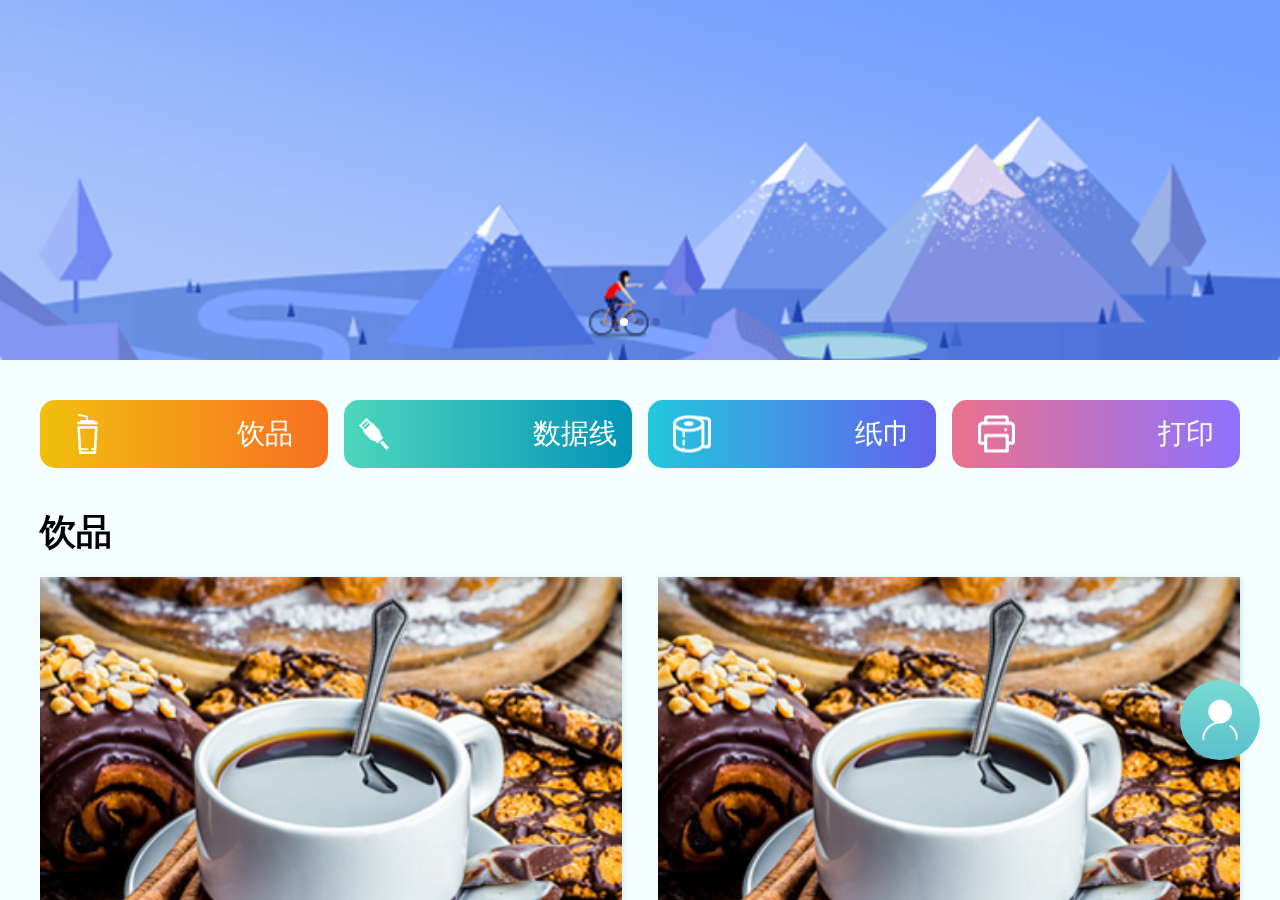
<file: index.html>
<!doctype html>
<html lang="en">
<head>
    <meta charset="UTF-8">
    <title>街柜</title>
    <meta name="viewport" content="width=device-width, initial-scale=0.5, user-scalable=no">
    <meta http-equiv="Cache-Control" content="no-cache, no-store, must-revalidate" />
    <meta http-equiv="Pragma" content="no-cache" />
    <meta http-equiv="Expires" content="0" />
    <meta name="description" content="Write an awesome description for your new site here. You can edit this line in _config.yml. It will appear in your document head meta (for Google search results) and in your feed.xml site description.
">
    <link rel="stylesheet" href="css/swiper-4.2.2.min.css">
    <link rel="stylesheet" href="css/index.css">
    <script src="js/swiper-4.2.2.min.js"></script>
    <script src="js/jquery.min.js"></script>
    <script src="js/public.js"></script>
    <script src="js/index.js"></script>
</head>
<body>
<div class="container">
    <div class="header_con">
        <!--banner_con--开始-->
        <div class="banner_con">
            <!-- Swiper -->
            <div class="swiper-container">
                <div class="swiper-wrapper">
                    <div class="swiper-slide"><img src="img/banner_01.png" alt=""></div>
                    <div class="swiper-slide"><img src="img/banner_01.png" alt=""></div>
                    <div class="swiper-slide"><img src="img/banner_01.png" alt=""></div>
                </div>
                <!-- Add Pagination -->
                <div class="swiper-pagination"></div>
            </div>
        </div>
        <!--banner_con--结束-->
        <!--list-nav-con--开始-->
        <ul class="list_nav_con">
            <a href="#products"  class="list_one">
                <li>
                    <div  class="nav_icon nav_icon_one">
                       <p>饮品</p>
                    </div>
                </li>
            </a>

            <a href="#datas"  class="list_two">
                <li>
                    <div class="nav_icon nav_icon_two" >
                        <p>数据线</p>
                    </div>
                </li>
            </a>

            <a href="javascript:;"  class="list_three">
                <li>
                    <div  class="nav_icon nav_icon_three">
                        <p>纸巾</p>
                    </div>
                </li>
            </a>

            <a href="photo.html"  class="list_four">
                <li>
                    <div  class="nav_icon nav_icon_four">
                        <p>打印</p>
                    </div>
                </li>
            </a>
        </ul>
        <!--list-nav-con--结束-->
    </div>


    <!--list--开始-->
    <div class="list_con">
        <div class="list_item">
            <!--list-products--开始-->
            <div class="products_con">
                <!--饮品--开始-->
                <div id="products">
                    <p class="title">饮品</p>
                    <ul class="products_list" id="products_list">
                    </ul>
                </div>

                <div id="datas">
                    <p class="title">数据线</p>
                    <ul class="products_list" id="data_line"></ul>
                </div>
            </div>
            <!--list-products--结束-->
        </div>
    </div>
    <!--list--结束-->

    <!--footer--开始-->
    <div class="footer_con">
        <div class="footer">
            <div class="footer_left">
                <div class="cart_icon">
                    <div class="cart_icon_number"><span>0</span></div>
                </div>
                <div class="cart_title_con">
                    <span>共计消费 :</span>
                    <span class="cart_title_con_price"><b>￥</b><span>0.00</span></span>
                </div>
            </div>
            <div class="footer_right">
                <div class="footer_pay">去支付</div>
            </div>
        </div>
    </div>
    <!--footer--结束-->

    <!--个人中心--开始-->
    <a href="userInfo.html"><div class="per_icon"></div></a>
    <!--个人中心--结束-->
</div>
</body>
<!-- Initialize Swiper -->
<script>
    var swiper = new Swiper('.swiper-container', {
        pagination: {
            el: '.swiper-pagination',
        },
    });
    var height = $('body').height();
    var headerH = $('.header_con').height();
    var footerH = $('.footer_con').height();
    var H = height-headerH-footerH;
    $('.list_con').css({'height':H,'marginTop':headerH})

</script>
</html>
</file>
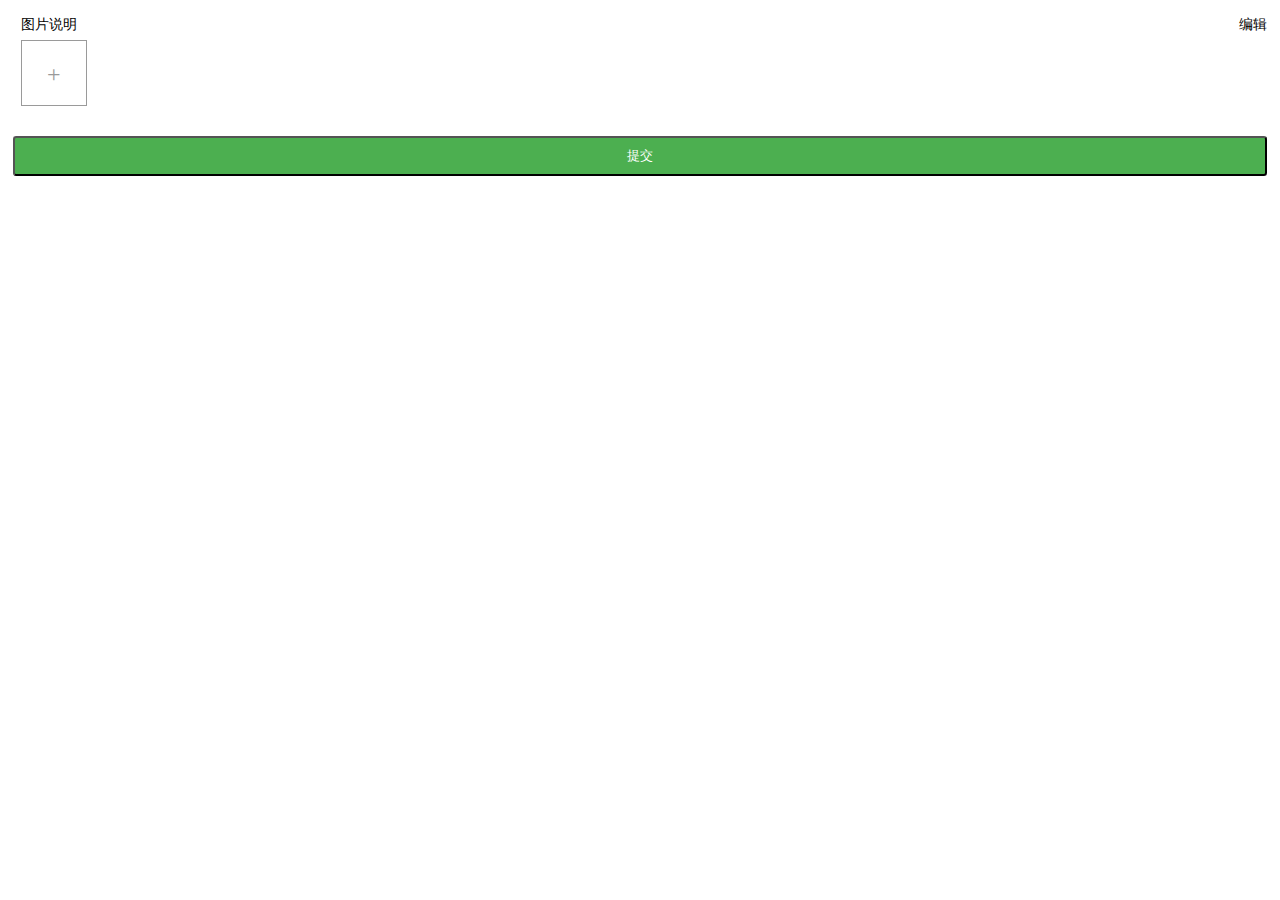
<file: bb.html>
<!doctype html>
<html lang="en">
<head>
    <meta charset="UTF-8">
    <title>Document</title>
    <script src="js/jquery.min.js"></script>
    <style>
        *{
            margin:0;
            padding:0;

        }
        #ad{
            width:98%;background:#fff;margin:0 auto;margin-top:0.5rem;
        }
        .request_title{
            width:100%;
            height:2rem;
            line-height: 2rem;

            font-size:0.9rem;
            padding-left:0.5rem;
        }
        .request_select2{
            width:98%;
            min-height:5rem;
            margin:0 auto;
            margin-left:0.5rem;
        }
        #pink {
            width: 100%;
            height: 4rem;
        }


        .request_select2 #pink .dd{
            width:4rem;
            height:4rem;
            background:#fff;
            color:#9a9a9a;
            border:0.1rem solid #9a9a9a;
            float:left;
            position:relative;
            z-index:3;

        }

        .request_select2 #pink .dd input {
            position:relative;
            opacity: 0;
            display: block;
            height: 100%;
            width: 100%;
            z-index:998;
        }
        .request_select2 #pink .dd span{
            /* float:left;
           margin-top:-2.7rem;
            margin-left:1.4rem;*/
            text-align:center;
            width:1.5rem;
            height:1.5rem;

            font-size:1.5rem;
            margin:auto;
            position:absolute;
            top:0;
            left:0;
            bottom:0;
            right:0;
            z-index:5;
        }
        .request_select2  .yy{
            display:inline-table;
            width:4rem;
            height:4rem;
            float:left;
        }
        .request_btn{
            display:block;
            width:98%;
            height:2.5rem;
            background:#4caf50;
            margin:0 auto;
            border-radius:0.2rem;
            margin-top:1rem;
            color:#fff;
        }
        .hidden{
            display:none;
        }
        .show{
            display:inline-block;
        }
        #dd{
            float:right;height:2rem;width:20%;background:#fff;text-align:right;padding-right:0.5rem;
        }
        #over{
            float:right;height:2rem;width:20%;background:#ff586e;;color:#fff;text-align:center;
        }
        .cel{
            display:none;z-index:988;height:4rem;width:4rem;background: rgba(14, 14, 14, 0.85);margin:0;padding:0;line-height:4rem;text-align:center;color: #fff;position:relative;top:0;
        }
        .cel1{
            display:block;z-index:988;height:4rem;width:4rem;background: rgba(14, 14, 14, 0.85);margin:0;padding:0;line-height:4rem;text-align:center;color: #fff;position:relative;top:0;
        }
        .ch{
            display:inline-block;transform:rotate(45deg);font-size:1.4rem;/*;height:1.4rem;line-height: 1.4rem;width:1.4rem;background:red;*/margin:auto;position:absolute;top:0;left:0;bottom: 0;right:0;text-align: center;border-radius: 50%;padding-left:-0.5rem;
        }
        .ci{
            margin-right:0.5rem;z-index:888;float:left;
        }
    </style>
</head>
<body>
<div id="ad">
    <div class="request_title"><span style="float:left;height:2rem;width:40%">图片说明</span><span class="show" id="dd">编辑</span><span id="over" class="hidden">完成</span></div>
    <div class="request_select2" id="ss">
        <div id="pink">
            <div class="dd"><input type="file" name="file1" id="ad_doc1" accept="image/*" onchange="cnm(this)"><span>+</span></div>
        </div>
    </div>
</div>
<button type="submit" class="request_btn" style="width:98%">提交</button></form>
</body>
<script>
    mui.previewImage();

    document.getElementById("dd").onclick=function(){
        var tt=document.getElementsByClassName("yy");
        if(tt.length>0){

            var a1=document.getElementById("pink");
            var a2=a1.getElementsByClassName("yy");

            for( var i=0;i<a2.length;i++){
                a2[i].getElementsByTagName("div")[0].className="cel1";

            }
            document.getElementById("dd").className="hidden";
            document.getElementById("over").className="show";
            document.getElementsByClassName("dd")[0].className="dd hidden";
        };


        document.getElementById("over").onclick=function() {

            var a1 = document.getElementById("pink");
            var a2 = a1.getElementsByClassName("yy");

            for (var i = 0; i < a2.length; i++) {
                a2[i].getElementsByTagName("div")[0].className = "cel";

            }
            document.getElementById("dd").className = "show";
            document.getElementById("over").className = "hidden";

            document.getElementsByClassName("dd")[0].className = "dd";
        }


    };




    function removeOption(obj){
        obj.parentNode.parentNode.previousElementSibling.remove();//previousElementSibling是获取上一个兄弟结点
        obj.parentNode.parentNode.remove();

    }
    function cnm(obj){
        var ab=document.getElementById("pink");
        var cd=ab.getElementsByClassName("yy");
        if(cd.length<3){
            var a1=obj.getAttribute("name");
            var a2=a1.substr(a1.length-1,1);//获取名字的最后一位字符，（start，）
            var a3=parseInt(a2);//将字符串转换成数字类型
            obj.parentNode.className="hidden";
            var a4=a3+1;
            var ad_doc="ad_doc"+a4;
            var file="file"+a4;
            var old_doc="ad_doc"+a3;
            var ad_img="ad_img"+a3;
            var para=document.createElement("div");
            para.className="dd";
            para.innerHTML="<input  type='file' name='"+file+"' id='"+ad_doc+"'  accept='image/*' onchange='cnm(this)' /><span >+</span>";
            obj.parentNode.parentNode.appendChild(para);
            var para2=document.createElement("div");
            para2.className="yy";
            para2.innerHTML=" <img class='hidden ci'  id='"+ad_img+"' src='./images/5.jpg' width='64' height='64'  style='margin-right:0.5rem' data-preview-src='' data-preview-group='1'/><div class='hidden cel' ><span class='ch'  onclick='removeOption(this)' >+</span></div></div>";

            document.getElementById("pink").insertBefore(para2,document.getElementById("pink").lastChild);
            setImagePreview(old_doc,ad_img,'64','64');
        }else{
            alert("只能上傳三張圖片！");
        }
    }
    //下面用于图片上传预览功能
    function setImagePreview(doc,preview,width,height) {
        //input
        var docObj = document.getElementById(doc);
        //img
        var imgObjPreview = document.getElementById(preview);
        //div
        var divs = document.getElementById("localImag");
        if (docObj.files && docObj.files[0]) {
            //火狐下，直接设img属性
            imgObjPreview.style.display = 'block';
            imgObjPreview.style.width = width+'px';
            imgObjPreview.style.height = height+'px';
            //imgObjPreview.src = docObj.files[0].getAsDataURL();
            //火狐7以上版本不能用上面的getAsDataURL()方式获取，需要一下方式
            imgObjPreview.src = window.URL.createObjectURL(docObj.files[0]);
            imgObjPreview.className="";
            imgObjPreview.className="show ci";
        } else {
            //IE下，使用滤镜
            docObj.select();
            var imgSrc = document.selection.createRange().text;
            var localImagId = document.getElementById("localImag");
            //必须设置初始大小
            localImagId.style.width = width+"px";
            localImagId.style.height = height+"px";
            //图片异常的捕捉，防止用户修改后缀来伪造图片
            try {
                localImagId.style.filter = "progid:DXImageTransform.Microsoft.AlphaImageLoader(sizingMethod=scale)";
                localImagId.filters.item("DXImageTransform.Microsoft.AlphaImageLoader").src = imgSrc;
            } catch(e) {
                alert("您上传的图片格式不正确，请重新选择!");
                return false;
            }
            imgObjPreview.style.display = 'none';
            document.selection.empty();
        }
        return true;
    }
</script>
</html>
</file>
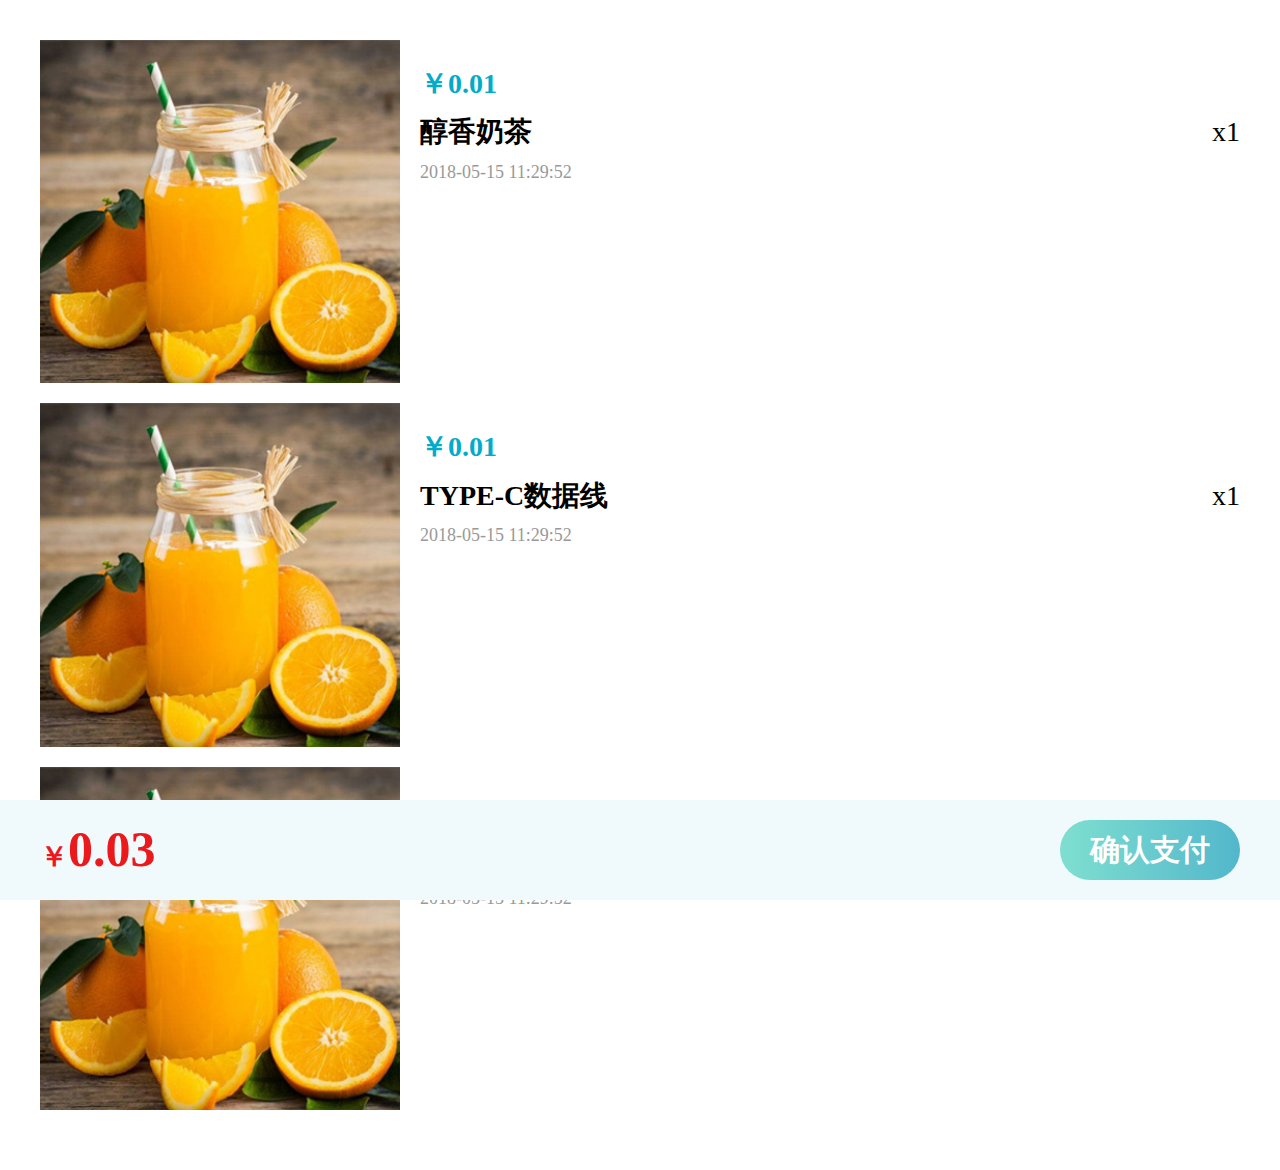
<file: goodList.html>
<!doctype html>
<html lang="en">
<head>
    <meta charset="UTF-8">
    <title>确认支付</title>
    <meta name="viewport" content="width=device-width, initial-scale=0.5, user-scalable=no">
    <link rel="stylesheet" href="css/goodList.css">
    <script src="js/jquery.min.js"></script>
    <script src="js/public.js"></script>
    <script src="js/goodList.js"></script>
</head>
<body>
<!--goodList_con--开始-->
<div class="goodList_con"></div>
<!--goodList_con--结束-->
<!--goodList_footer--开始-->
<ul class="goodList_footer">
    <li class="total_price"><b>￥</b><span></span></li>
    <li class="goodList_btn">确认支付</li>
</ul>
<!--goodList_footer--结束-->
</body>
</html>
</file>
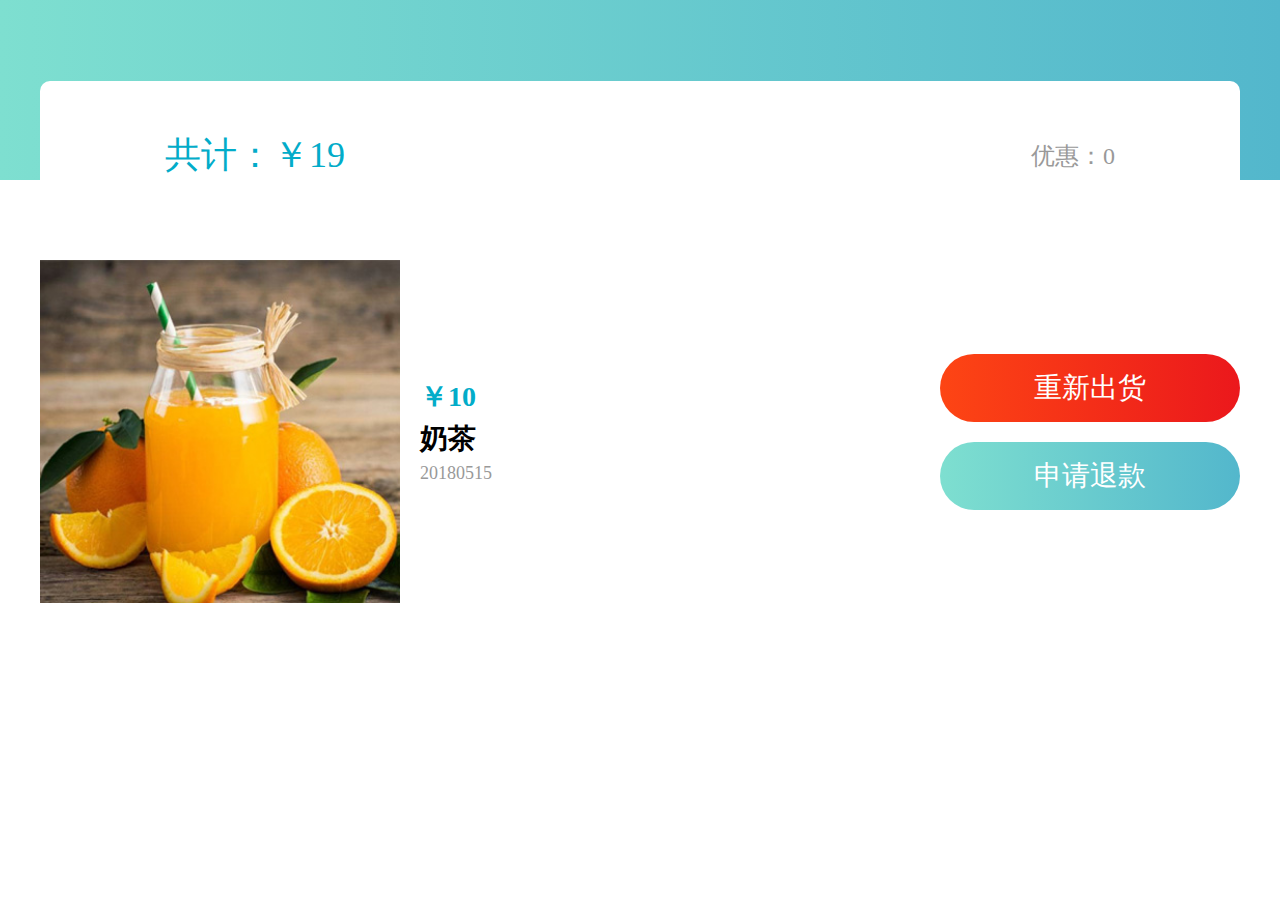
<file: orderDetail.html>
<!doctype html>
<html lang="en">
<head>
    <meta charset="UTF-8">
    <title>确认支付</title>
    <meta name="viewport" content="width=device-width, initial-scale=0.5, user-scalable=no">
    <link rel="stylesheet" href="css/orderDetail.css">
    <script src="js/jquery.min.js"></script>
    <script src="js/public.js"></script>
    <script src="js/orderDetail.js"></script>
</head>
<body>
<!--orderDetail_banner--开始-->
<div class="orderDetail_banner">
     <div class="total_price">
         <div class="total_price_con">
             <div class="total">
                 共计：￥<span>19</span>
             </div>
             <div class="discount">
                 优惠：<span>0</span>
             </div>
         </div>
     </div>
</div>
<!--orderDetail_banner--结束-->

<!--orderDetail_con--开始-->
<div class="orderDetail_con">
    <ul>
        <li class="orderDetail_img">
            <img src="img/orange_juice.jpg" alt="">
        </li>
        <li class="orderDetail_details">
            <p class="orderDetail_pirce">￥10</p>
            <p class="orderDetail_title">奶茶</p>
            <p class="orderDetail_time">20180515</p>
        </li>
        <!--<li class="orderDetail_state">
            正在制作中
        </li>-->
        <li class="orderDetaile_btn">
            <p class="again">重新出货</p>
            <p class="refund">申请退款</p>
            <!--<a href="javascript:;">重新出货</a>
            <a href="javascript:;">申请退款</a>-->
        </li>
    </ul>
</div>
<!--orderDetail_con--结束-->
</body>
</html>
</file>
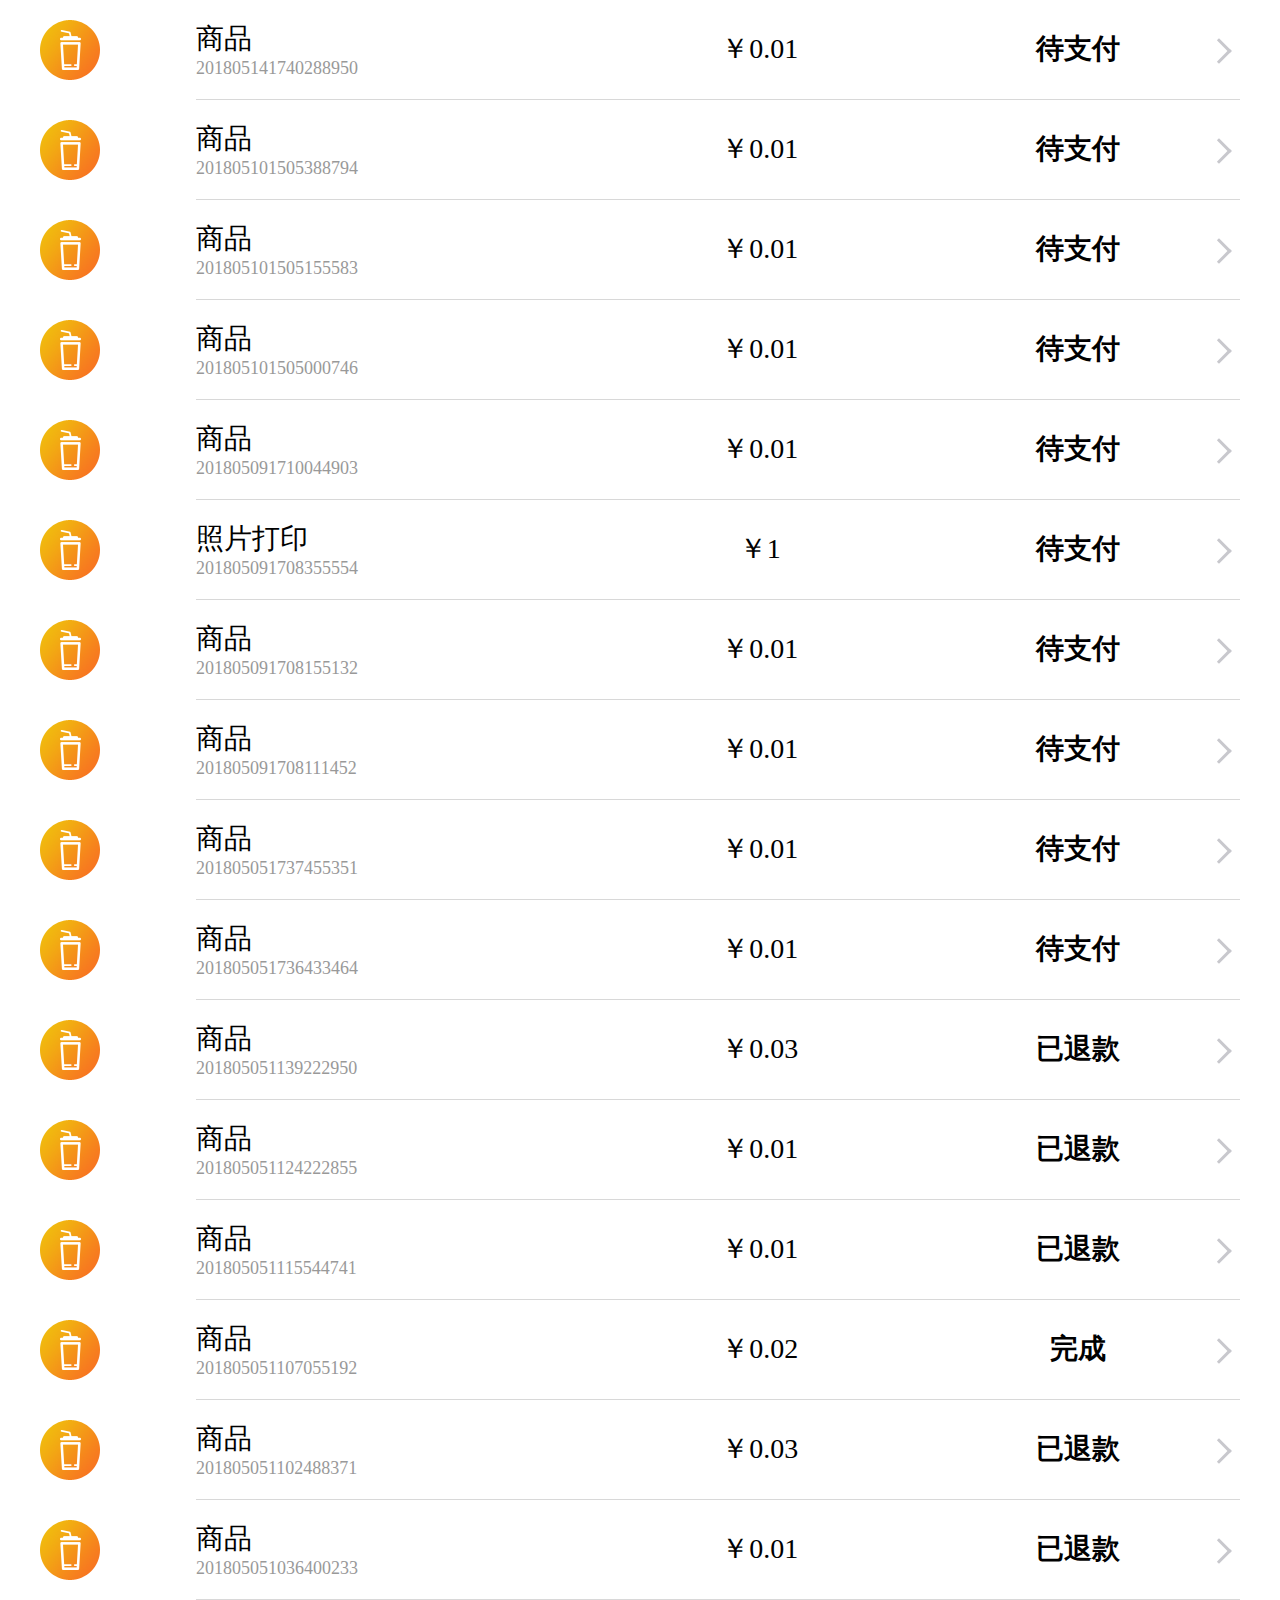
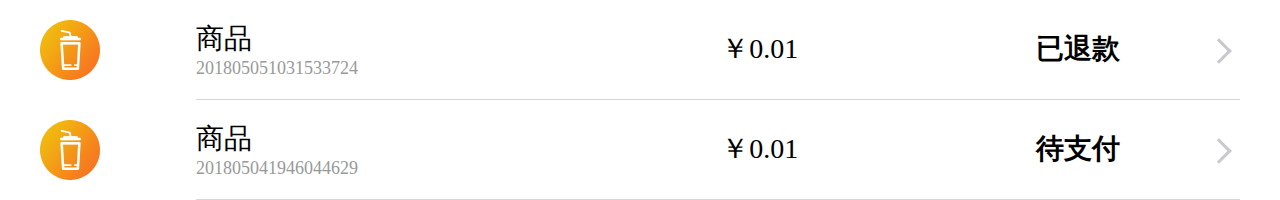
<file: orderList.html>
<!doctype html>
<html lang="en">
<head>
    <meta charset="UTF-8">
    <title>我的订单</title>
    <meta name="viewport" content="width=device-width, initial-scale=0.5, user-scalable=no">
    <link rel="stylesheet" href="css/orderList.css">
    <script src="js/jquery.min.js"></script>
    <script src="js/public.js"></script>
    <script src="js/orderList.js"></script>
</head>
<body>
<div class="orderList">

</div>
</body>
</html>
</file>
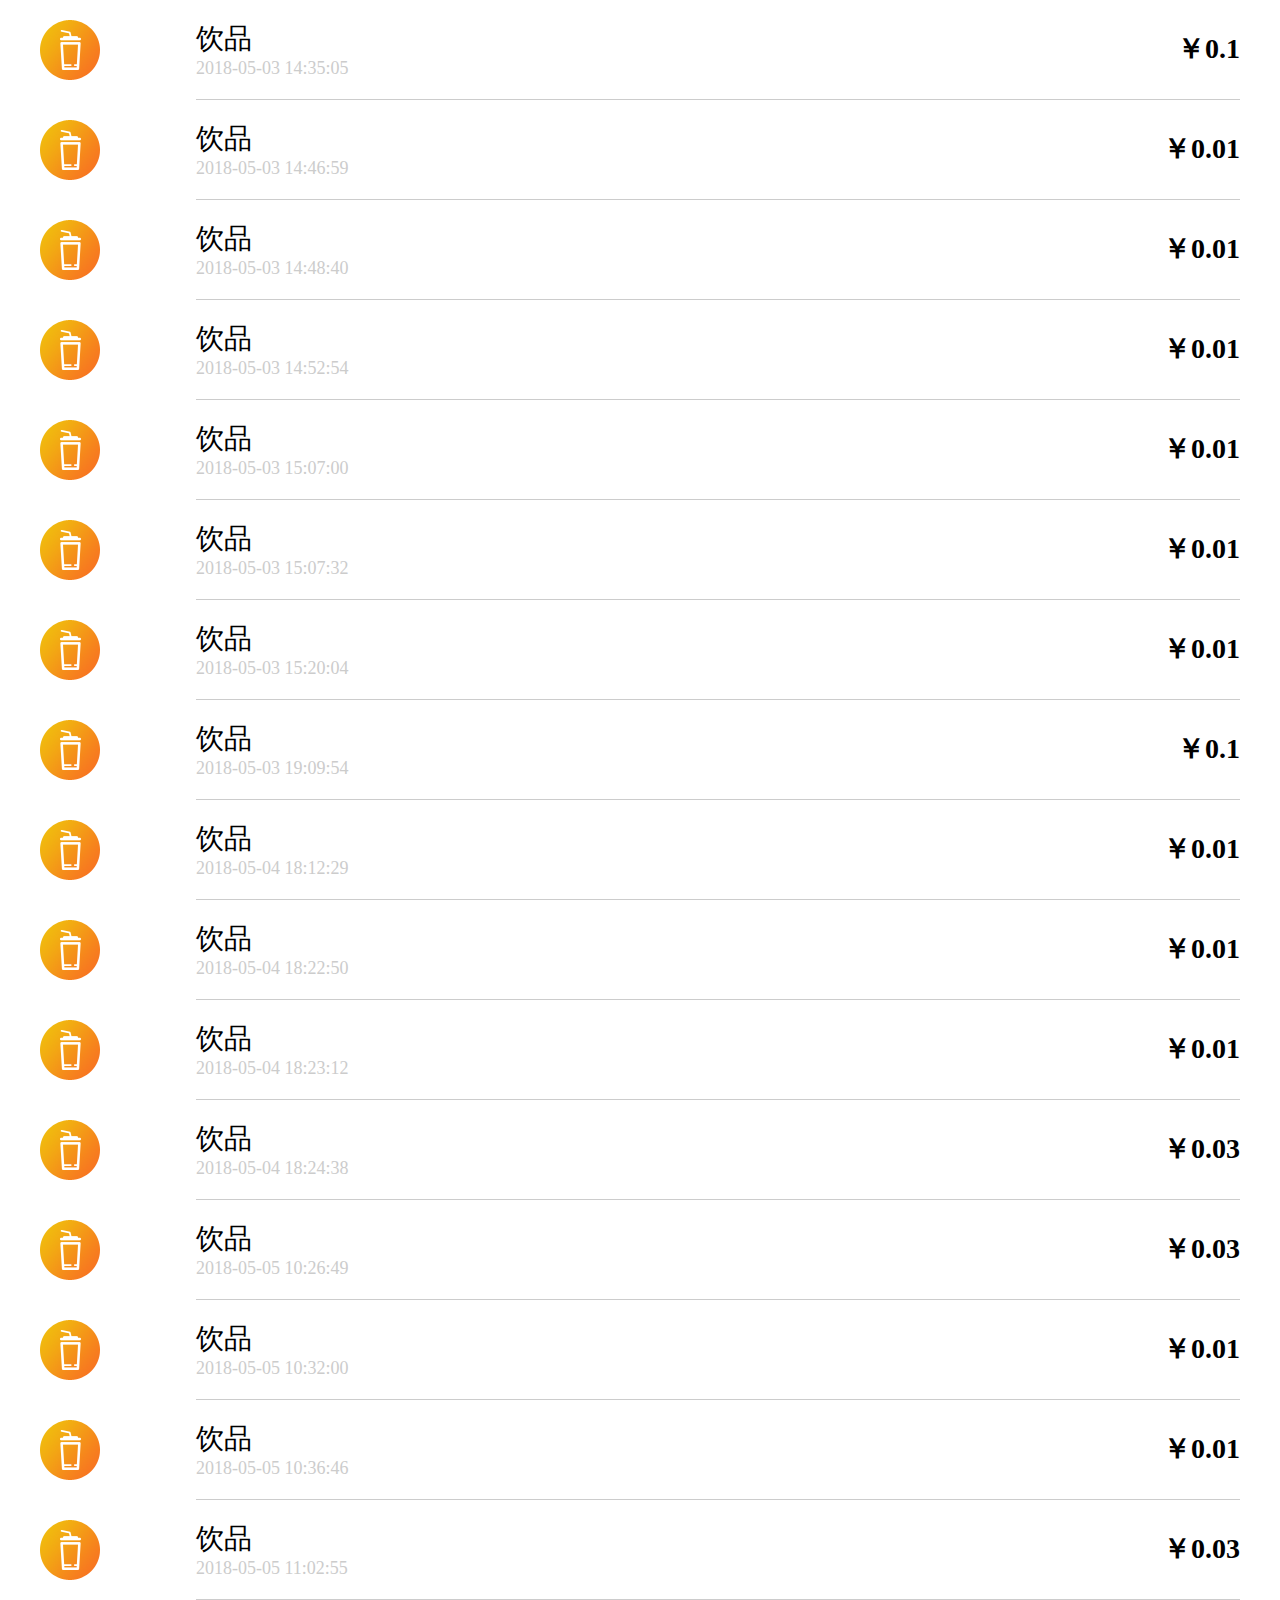
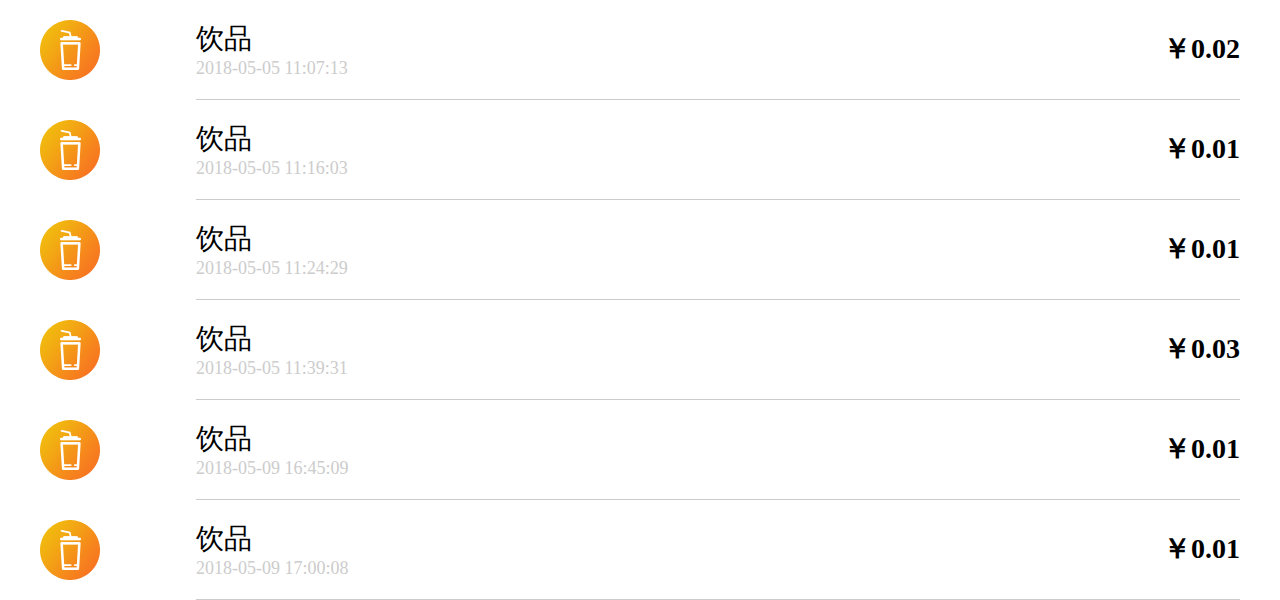
<file: wallet.html>
<!doctype html>
<html lang="en">
<head>
    <meta charset="UTF-8">
    <title>我的钱包</title>
    <meta name="viewport" content="width=device-width, initial-scale=0.5, user-scalable=no">
    <link rel="stylesheet" href="css/wallet.css">
    <script src="js/jquery.min.js"></script>
    <script src="js/public.js"></script>
    <script src="js/wallet.js"></script>
</head>
<body>
<div class="orderList">

</div>
</body>
</html>
</file>
<file: css/index.css>
body,html,p,a,input,form,h1,h2,h3,h4,h5,h6,ul,li,dl,dd,dt{
    margin:0;
    padding:0;
}
ul,li{
    list-style: none;
}
*{
    box-sizing: border-box;
}
body,html{
    height:100%;
    background: #f4fdff;

}
.container{
    width:100%;
}

.header_con{
    width:100%;
    position:fixed;
    top:0;
    z-index: 999;
}
/*banner_con--开始*/
/*Demo styles*/
.banner_con{
     position: relative;
     height: 100%;
 }
.banner_con img{
    width:100%;
}
.swiper-container {
    width: 100%;
    height: 100%;
}
.swiper-slide {
    text-align: center;
    font-size: 18px;
    background: #fff;
    /* Center slide text vertically */
    display: -webkit-box;
    display: -ms-flexbox;
    display: -webkit-flex;
    display: flex;
    -webkit-box-pack: center;
    -ms-flex-pack: center;
    -webkit-justify-content: center;
    justify-content: center;
    -webkit-box-align: center;
    -ms-flex-align: center;
    -webkit-align-items: center;
    align-items: center;
}
.swiper-pagination-bullet-active{
    background: #fff;
}
/*banner_con--结束*/

/*list-nav-con--开始*/
.list_con{
    padding:0 0.4rem 1rem 0.4rem;
    overflow: scroll;
    position: fixed;
    width:100%;
}
.list_item{
    width:100%;
}
.list_nav_con{
    font-size:0;
    padding:0.4rem;
}
.list_nav_con a{
    display: inline-block;
    vertical-align: top;
    width:24%;
    font-size:28px;
    margin-right:1.33%;
    color:#fff;
    border-radius: 15px;
    text-decoration: none;
}
.list_nav_con a:last-child{
    margin-right:0;
}
.nav_icon{
    position:relative;
}
.nav_icon p{
    text-align: right;
}
.nav_icon:before{
    content:'';
    position:absolute;
    top:50%;
    left:0;
    transform: translateY(-50%);
}
.nav_icon_one:before{
    background: url(../img/icon_1.png) no-repeat center center;
    background-size:contain;
    width:24px;
    height:40px;
}
.nav_icon_two:before{
    background: url(../img/icon_2.png) no-repeat center center;
    background-size:contain;
    width:30px;
    height:32px;
}
.nav_icon_three:before{
    background: url(../img/icon_3.png) no-repeat center center;
    background-size:contain;
    width:38px;
    height:37px;
}
.nav_icon_four:before{
    background: url(../img/icon_4.png) no-repeat center center;
    background-size:contain;
    width:37px;
    height:37px;
}
.list_one{
    padding:0.15rem 0.35rem;
    background: -webkit-linear-gradient(to right,#f0bf0d,#f87022);
    -weibkit-background: -o-linear-gradient(to right,#f0bf0d,#f87022);
    -weibkit-background: -moz-linear-gradient(to right,#f0bf0d,#f87022);
    background: linear-gradient(to right,#f0bf0d,#f87022);
}
.list_two{
    padding:0.15rem 0.15rem;
    background: -webkit-linear-gradient(to right,#4dd7bd,#0494b6);
    -weibkit-background: -o-linear-gradient(to right,#4dd7bd,#0494b6);
    -weibkit-background: -moz-linear-gradient(to right,#4dd7bd,#0494b6);
    background: linear-gradient(to right,#4dd7bd,#0494b6);
}
.list_three{
    padding:0.15rem 0.25rem;
    background: -webkit-linear-gradient(to right,#22c7dd,#6461ec);
    -weibkit-background: -o-linear-gradient(to right,#22c7dd,#6461ec);
    -weibkit-background: -moz-linear-gradient(to right,#22c7dd,#6461ec);
    background: linear-gradient(to right,#22c7dd,#6461ec);
}
.list_four{
    padding:0.15rem 0.26rem;
    background: -webkit-linear-gradient(to right,#ec718d,#8d72ff);
    -weibkit-background: -o-linear-gradient(to right,#ec718d,#8d72ff);
    -weibkit-background: -moz-linear-gradient(to right,#ec718d,#8d72ff);
    background: linear-gradient(to right,#ec718d,#8d72ff);
}
/*list-nav-con--结束*/

/*list-products--开始*/
/*.products_con{
    font-size:36px;
    font-weight:700;
}*/
.title{
    font-size:36px;
    font-weight: bold;
    margin-bottom:0.2rem;
}
.products_list{
    font-size:0;
}
.products_list li{
    display: inline-block;
    vertical-align: top;
    width:48.5%;
    font-size:28px;
    margin-right:3%;
    padding-bottom:0.27rem;
    margin-bottom:3%;
    background: #fff;
    overflow: hidden;
    box-shadow:2px 0 4px rgba(2,172,201,0.15);
}
.products_list li div{
    overflow: hidden;
    padding:0 0.2rem;
}
.products_list li div span{
    color:#02acc9;
}
.products_list li:nth-child(2n){
    margin-right:0;
}
.products_list li img{
    width:100%;
}
.products_list_tip{
    font-size:28px;
    font-weight: bold;
    margin-bottom:5px;
    padding-left:0.2rem;
}
.computer{
    float: right;
}
.computer span.increment,.computer span.decrement {
    display: inline-block;
    width: 0.44rem;
    height: 0.44rem;
    text-align: center;
    vertical-align: middle;
    padding-top:0.05rem;
}
/*.computer span.decrement{
    display: none;
}*/
.computer span.increment img,.computer span.decrement img{
    width:0.26rem;
    height:0.26rem;
}
.computer .number{
    width:50px;
    height:100%;
    text-align: center;
    font-size:30px;
    border:none;
    display: none;
}
/*list-products--结束*/

/*list--结束*/

/*footer--开始*/
.footer_con{
    position: fixed;
    bottom:0;
    width:100%;
    height:1rem;
    padding:0.2rem 0.4rem;
    display: none;
    background: #f0fafc;
    -webkit-animation: myfirst 0.5s;
    -moz-animation: myfirst 0.5s;
    -o-animation: myfirst 0.5s;
    animation: myfirst 0.5s;
}
@-webkit-keyframes myfirst {
    0%{
        bottom:0;
        height:0;
    }
    100%{
        bottom:0;
        height:1rem;
    }
}
@-moz-keyframes myfirst {
    0%{
        bottom:0;
        height:0;
    }
    100%{
        bottom:0;
        height:1rem;
    }
}

@-o-keyframes myfirst {
    0%{
        bottom:0;
        height:0;
    }
    100%{
        bottom:0;
        height:1rem;
    }
}

@keyframes myfirst {
    0%{
        bottom:0;
        height:0;
    }
    100%{
        bottom:0;
        height:1rem;
    }
}

.footer{
    width:100%;
    height:0.6rem;
}
.footer_left{
    float: left;
    width:60%;
    height:100%;
}
.cart_icon{
    position:relative;
    width:0.57rem;
    height:0.51rem;
    background: url(../img/cart.png) no-repeat center;
    background-size:contain;
    margin-right:0.2rem;
    float: left;
}
.cart_icon_number{
    position:absolute;
    top:-6px;
    right:-6px;
    width:0.25rem;
    height:0.25rem;
    border-radius: 50%;
    background: #eb181c;
    color:#fff;
    font-size:20px;
    text-align: center;
    line-height:0.23rem;
}
.cart_title_con{
    font-size:28px;
    float: left;
    line-height:0.6rem;
    color:rgba(153,153,153,1);
}
.cart_title_con_price{
    font-size:60px;
    color:#eb181c;
    font-weight: 700;
}
.cart_title_con_price b{
    font-size:38px;
}
.footer_right{
    float: right;
    width:40%;
    height:100%;
}
.footer_pay{
    width:1.6rem;
    height:0.6rem;
    float: right;
    text-align: center;
    line-height:0.6rem;
    font-size:30px;
    color:#fff;
    border-radius: 28px;
    font-weight: 700;
    background: -webkit-linear-gradient(to right,#78dad0, #5bbfcd);
    background: -o-linear-gradient(to right,#78dad0, #5bbfcd);
    background: -moz-linear-gradient(to right,#78dad0, #5bbfcd);
    background: linear-gradient(to right,#78dad0, #5bbfcd);
}
/*footer--结束*/

/*个人中心--开始*/
.per_icon {
    position: fixed;
    width: 0.8rem;
    height: 0.8rem;
    bottom: 1.4rem;
    right: 0.2rem;
    border-radius: 50%;
    background: -webkit-linear-gradient(to bottom, #78dad0, #5bbfcd);
    background: -o-linear-gradient(to bottom, #78dad0, #5bbfcd);
    background: -moz-linear-gradient(to bottom, #78dad0, #5bbfcd);
    background: linear-gradient(to bottom, #78dad0, #5bbfcd);
}
.per_icon:before{
    position:absolute;
    content: '';
    width:0.35rem;
    height:0.45rem;
    left:50%;
    top:50%;
    transform: translate(-50%,-50%);
    background: url(../img/per_icon.png) no-repeat center;
    background-size:contain;
}
/*个人中心--结束*/

/*photo_con--开始*/
.photo_con{
    width:100%;
    height:400px;
    margin-top:0.4rem;
    display: none;
    border:1px solid #ccc;
}
/*photo_con--结束*/
</file>
<file: css/goodList.css>
body,html,p,a,input,form,h1,h2,h3,h4,h5,h6,ul,li,dl,dd,dt{
    margin:0;
    padding:0;
}
ul,li{
    list-style: none;
}
*{
    box-sizing: border-box;
}
/*goodList_con--开始*/
.goodList_con{
    padding:0.4rem;
}
.goodList_con ul{
    width:100%;
    font-size:0;
    margin-bottom:0.2rem;
}
.goodList_con ul li{
    display: inline-block;
    vertical-align: top;
    overflow: hidden;
}
.goodList_img{
    width:30%;
}
.goodList_img img{
    width:100%;
    background-size:cover;
}
.goodList_details{
    width:70%;
    line-height:1.5;
    padding:0.2rem 0 0.2rem 0.2rem;
}
.goodList_details p{
    font-size:28px;
    line-height: 1.725;
}
.goodList_pirce{
    color:#02acc9;
    font-weight: 700;
}
.goodList_title{
    width:80%;
    color:#000;
    display: inline-block;
    font-weight: 700;
}
.goodList_count{
    width:20%;
    display: inline-block;
    text-align: right;
}
.goodList_details p.goodList_time{
    color:#999;
    font-size:18px;
}
.goodList_count{
    text-align: right;
}
/*goodList_con--结束*/

/*goodList_footer--开始*/
.goodList_footer{
    position:fixed;
    bottom:0;
    width:100%;
    height:1rem;
    padding:0.2rem 0.4rem;
    background: #f0fafc;
    font-size:0;
}
.goodList_footer li{
    display: inline-block;
    vertical-align: top;
    color:#eb181c;
    font-size:50px;
    font-weight: 700;
}
.total_price b{
    font-size: 28px;
}
.goodList_footer li.goodList_btn{
    width:1.8rem;
    height:0.6rem;
    line-height:0.6rem;
    float: right;
    text-align: center;
    font-size:30px;
    font-weight: 700;
    border-radius: 30px;
    color:#fff;
    background: -webkit-linear-gradient(to right,#7edfd0,#53b7cc);
    background: -o-linear-gradient(to right,#7edfd0,#53b7cc);
    background: -moz-linear-gradient(to right,#7edfd0,#53b7cc);
    background: linear-gradient(to right,#7edfd0,#53b7cc);
}
/*goodList_footer--结束*/
</file>
<file: css/orderDetail.css>
body,html,p,a,input,form,h1,h2,h3,h4,h5,h6,ul,li,dl,dd,dt{
    margin:0;
    padding:0;
}
ul,li{
    list-style: none;
}
*{
    box-sizing: border-box;
}
/*orderDetail_banner--开始*/
.orderDetail_banner{
    width:100%;
    height:1.8rem;
    background: -webkit-linear-gradient(to right,#7edfd0,#53b7cc);
    background: -o-linear-gradient(to right,#7edfd0,#53b7cc);
    background: -moz-linear-gradient(to right,#7edfd0,#53b7cc);
    background: linear-gradient(to right,#7edfd0,#53b7cc);
    position:relative;
}
.total_price{
    position:absolute;
    bottom:-50px;
    padding:0 0.4rem;
    width:100%;
}
.total_price_con{
    width:100%;
    font-size:0;
    background: #fff;
    border-radius: 10px;
    padding:0.5rem 1.25rem;
}
.total_price_con div{
    width:50%;
    display: inline-block;
    vertical-align: middle;
    /*font-size:28px;*/
}
.total{
    color:#02acc9;
    font-size:36px;
}
.discount{
    font-size:24px;
    color:#999;
    text-align: right;
}
/*orderDetail_banner--结束*/


/*orderDetail_con--开始*/
.orderDetail_con{
    padding:0.8rem 0.4rem 0 0.4rem;
}
.orderDetail_con ul{
    width:100%;
    font-size:0;
    margin-bottom:0.2rem;
}
.orderDetail_con ul li{
    display: inline-block;
    vertical-align: middle;
    overflow: hidden;
}
.orderDetail_img{
    width:30%;
}
.orderDetail_img img{
    width:100%;
    background-size:cover;
}
.orderDetail_details{
    width:45%;
    line-height:1.5;
    padding-left:0.2rem;
}
.orderDetail_details p{
    font-size:28px;
}
.orderDetail_pirce{
    color:#02acc9;
    font-weight: 700;
}
.orderDetail_title{
    color:#000;
    font-weight: 700;
}
.orderDetail_details p.orderDetail_time{
    color:#999;
    font-size:18px;
}
.orderDetail_count{
    text-align: right;
}
.orderDetail_state{
    width:25%;
    font-size:28px;
    text-align: right;
    color:#eb181c;
    visibility:hidden;
}

/*goodList_con--结束*/
/*orderDetaile_btn--开始*/
.orderDetaile_btn{
    width:25%;
    font-size:28px;
    text-align: right;
    color:#eb181c;
    display: block;
}
.orderDetaile_btn p{
    width:100%;
    padding:0.15rem 0;
    background: #ccc;
    text-align: center;
    border-radius: 35px;
}
.orderDetaile_btn p.again{
    margin-bottom:0.2rem;
    color:#fff;
    background: -webkit-linear-gradient(to right,#fd4514,#eb181c);
    background: -o-linear-gradient(to right,#fd4514,#eb181c);
    background: -moz-linear-gradient(to right,#fd4514,#eb181c);
    background: linear-gradient(to right,#fd4514,#eb181c);
}
.orderDetaile_btn p.refund{
    color:#fff;
    background: -webkit-linear-gradient(to right,#7edfd0,#53b7cc);
    background: -o-linear-gradient(to right,#7edfd0,#53b7cc);
    background: -moz-linear-gradient(to right,#7edfd0,#53b7cc);
    background: linear-gradient(to right,#7edfd0,#53b7cc);
}
/*orderDetaile_btn--结束*/
</file>
<file: css/orderList.css>
body,html,p,a,input,form,h1,h2,h3,h4,h5,h6,ul,li,dl,dd,dt{
    margin:0;
    padding:0;
}
ul,li{
    list-style: none;
}
*{
    box-sizing: border-box;
}
.orderList{
    padding:0 0.4rem;
    overflow: hidden;
}
.orderList a{
    color:#000;
    display: block;
    overflow: hidden;
}
.orderList_con{
    width:100%;
    overflow: hidden;
}
.orderList_left{
    width:9.5%;
    padding:0.2rem 0;
    margin-right:3.5%;
    float: left;
}
.orderList_left img{
    display: block;
}
.orderList_right{
    width:87%;
    height:100%;
    float: left;
    padding:0.2rem 0;
    border-bottom:1px solid #d8d8d8;
}
.orderList_right li{
    height:100%;
    float: left;
}
.list_type{
    width:38%;
}

.list_type .list_type_type{
    font-size:28px;
    text-overflow: ellipsis;
    white-space:nowrap;
    overflow: hidden;
}
.list_type .list_type_time{
    font-size:18px;
    color:#999;
}
.list_price{
    width:32%;
    text-align: center;
    font-size:28px;
    padding:0.1rem 0;
}
.list_stats{
    position:relative;
    width:29%;
    font-size:28px;
    text-align: center;
    padding:0.1rem 0;
    font-weight: 700;
    color:#000;
}
.list_stats:after{
    content: " ";
    display: inline-block;
    height: 15px;
    width: 15px;
    border-width: 3px 3px 0 0;
    border-color: #c8c8cd;
    border-style: solid;
    -webkit-transform: matrix(.71,.71,-.71,.71,0,0);
    transform: matrix(.71,.71,-.71,.71,0,0);
    position: absolute;
    top: 50%;
    margin-top: -7px;
    right: 2px;
}
/*暂无订单*/
.no_order{
    height:200px;
    position:fixed;
    top:0;
    bottom:0;
    left:0;
    right:0;
    margin:auto auto;
    text-align: center;
}
.no_order p{
    font-size:28px;
}
</file>
<file: css/wallet.css>
body,html,p,a,input,form,h1,h2,h3,h4,h5,h6,ul,li,dl,dd,dt{
    margin:0;
    padding:0;
}
ul,li{
    list-style: none;
}
*{
    box-sizing: border-box;
}
.orderList{
    padding:0 0.4rem;
    overflow: hidden;
}
.orderList a{
    color:#000;
    display: block;
    overflow: hidden;
}
.orderList_con{
    width:100%;
    overflow: hidden;
}
.orderList_left{
    width:9.5%;
    padding:0.2rem 0;
    margin-right:3.5%;
    float: left;
}
.orderList_left img{
    display: block;
}
.orderList_right{
    width:87%;
    height:100%;
    float: left;
    padding:0.2rem 0;
    border-bottom:1px solid #ccc;
}
.orderList_right li{
    height:100%;
    float: left;
}
.list_type{
    width:50%;
}
.list_type .list_type_type{
    font-size:28px;
}
.list_type .list_type_time{
    font-size:18px;
    color:#ccc;
}
.list_price{
    width:50%;
    text-align: right;
    font-size:28px;
    font-weight: 700;
    padding:0.1rem 0;
}
/*暂无订单*/
.no_order{
    height:200px;
    position:fixed;
    top:0;
    bottom:0;
    left:0;
    right:0;
    margin:auto auto;
    text-align: center;
}
.no_order p{
    font-size:28px;
}
</file>
